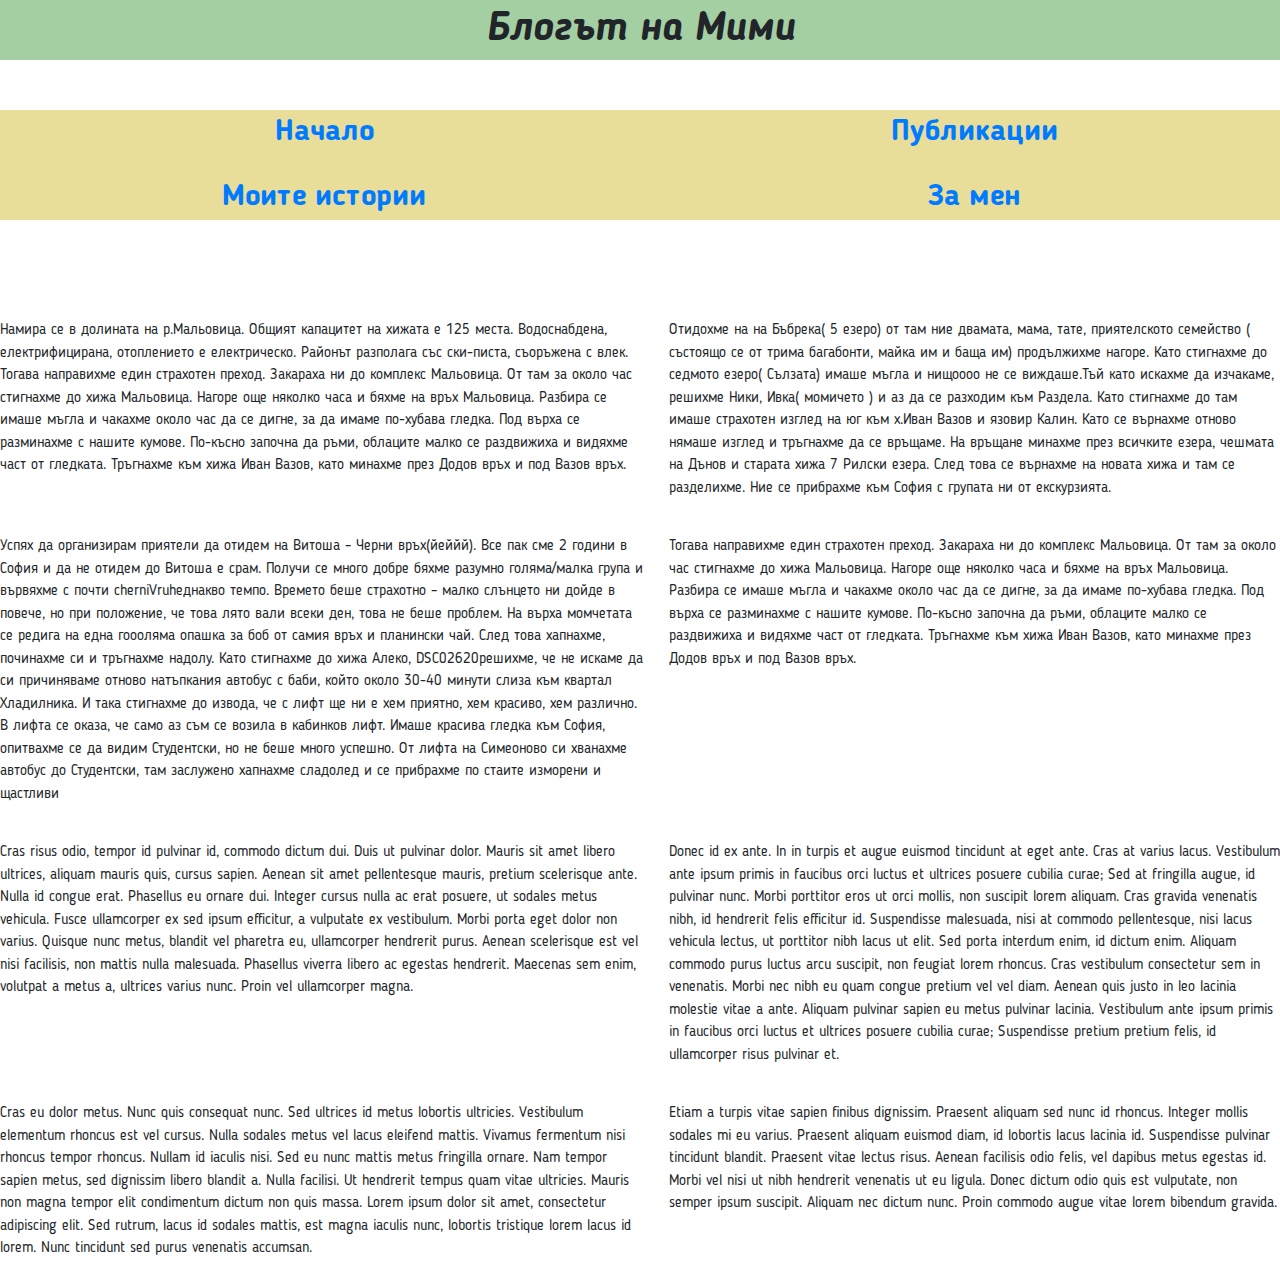
<file: index.html>
<!DOCTYPE html>
<html>

<head>
    <meta charset="utf-8" />
    <link rel="shortcut icon" href="#">
    <title>Блогът на Мими</title>
    <link rel="stylesheet" href="https://cdn.jsdelivr.net/npm/bootstrap@4.3.1/dist/css/bootstrap.min.css"
        integrity="sha384-ggOyR0iXCbMQv3Xipma34MD+dH/1fQ784/j6cY/iJTQUOhcWr7x9JvoRxT2MZw1T" crossorigin="anonymous">
    <link rel="stylesheet" href="style.css">
    <link rel="stylesheet" href="myStories.css">
</head>

<body>
    <div id="header-container">
        Блогът на Мими
    </div>
    <div class="wrapper">
        <a href="index.html">Начало</a>
        <a href="home.html">Публикации</a>
        <a href="myStories.html">Моите истории</a>
        <a href="forMe.html">За мен</a>
    </div>

    <!-- CONTENT -->
    <div>
        <div class="content">
            <p>
                Намира се в долината на р.Мальовица. Общият капацитет на хижата е 125 места.
                Водоснабдена, електрифицирана, отоплението е електрическо. Районът разполага със
                ски-писта, съоръжена с влек.
                Тогава направихме един страхотен преход. Закараха ни до комплекс Мальовица. От
                там
                за около час стигнахме до хижа Мальовица. Нагоре още няколко часа и бяхме на
                връх
                Мальовица. Разбира се имаше мъгла и чакахме около час да се дигне, за да имаме
                по-хубава гледка. Под върха се разминахме с нашите кумове. По-късно започна да
                ръми,
                облаците малко се раздвижиха и видяхме част от гледката. Тръгнахме към хижа Иван
                Вазов, като минахме през Додов връх и под Вазов връх.
            </p>
            <p>
                Отидохме на на Бъбрека( 5 езеро) от там ние двамата, мама, тате, приятелското
                семейство ( състоящо се от трима багабонти, майка им и баща им) продължихме
                нагоре.
                Като стигнахме до седмото езеро( Сълзата) имаше мъгла и нищоооо не се
                виждаше.Тъй
                като искахме да изчакаме, решихме Ники, Ивка( момичето ) и аз да се разходим към
                Раздела.
                Като стигнахме до там имаше страхотен изглед на юг към х.Иван Вазов и язовир
                Калин.
                Като се върнахме отново нямаше изглед и тръгнахме да се връщаме. На връщане
                минахме
                през всичките езера, чешмата на Дънов и старата хижа 7 Рилски езера. След това
                се
                върнахме на новата хижа и там се разделихме. Ние се прибрахме към София с
                групата ни
                от екскурзията.
            </p>
            <p>

                Успях да организирам приятели да отидем на Витоша – Черни връх(йеййй). Все пак
                сме 2
                години в София и да не отидем до Витоша е срам. Получи се много добре бяхме
                разумно
                голяма/малка група и вървяхме с почти cherniVruhеднакво темпо. Времето беше
                страхотно – малко слънцето ни дойде в повече, но при положение, че това лято
                вали
                всеки ден, това не беше проблем. На върха момчетата се редига на една гоооляма
                опашка за боб от самия връх и планински чай. След това хапнахме, починахме си и
                тръгнахме надолу. Като стигнахме до хижа Алеко, DSC02620решихме, че не искаме да
                си
                причиняваме отново натъпкания автобус с баби, който около 30-40 минути слиза към
                квартал Хладилника. И така стигнахме до извода, че с лифт ще ни е хем приятно,
                хем
                красиво, хем различно. В лифта се оказа, че само аз съм се возила в кабинков
                лифт.
                Имаше красива гледка към София, опитвахме се да видим Студентски, но не беше
                много
                успешно. От лифта на Симеоново си хванахме автобус до Студентски, там заслужено
                хапнахме сладолед и се прибрахме по стаите изморени и щастливи
            </p>
            <p>
                Тогава направихме един страхотен преход. Закараха ни до комплекс Мальовица. От
                там
                за около час стигнахме до хижа Мальовица. Нагоре още няколко часа и бяхме на
                връх
                Мальовица. Разбира се имаше мъгла и чакахме около час да се дигне, за да имаме
                по-хубава гледка. Под върха се разминахме с нашите кумове. По-късно започна да
                ръми,
                облаците малко се раздвижиха и видяхме част от гледката. Тръгнахме към хижа Иван
                Вазов, като минахме през Додов връх и под Вазов връх.
            </p>
            <p>

                Cras risus odio, tempor id pulvinar id, commodo dictum dui. Duis ut pulvinar dolor. Mauris sit amet
                libero ultrices, aliquam mauris quis, cursus sapien. Aenean sit amet pellentesque mauris, pretium
                scelerisque ante. Nulla id congue erat. Phasellus eu ornare dui. Integer cursus nulla ac erat posuere,
                ut sodales metus vehicula. Fusce ullamcorper ex sed ipsum efficitur, a vulputate ex vestibulum. Morbi
                porta eget dolor non varius. Quisque nunc metus, blandit vel pharetra eu, ullamcorper hendrerit purus.
                Aenean scelerisque est vel nisi facilisis, non mattis nulla malesuada. Phasellus viverra libero ac
                egestas hendrerit. Maecenas sem enim, volutpat a metus a, ultrices varius nunc. Proin vel ullamcorper
                magna.
            </p>
            <p>
                Donec id ex ante. In in turpis et augue euismod tincidunt at eget ante. Cras at varius lacus. Vestibulum
                ante ipsum primis in faucibus orci luctus et ultrices posuere cubilia curae; Sed at fringilla augue, id
                pulvinar nunc. Morbi porttitor eros ut orci mollis, non suscipit lorem aliquam. Cras gravida venenatis
                nibh, id hendrerit felis efficitur id. Suspendisse malesuada, nisi at commodo pellentesque, nisi lacus
                vehicula lectus, ut porttitor nibh lacus ut elit. Sed porta interdum enim, id dictum enim. Aliquam
                commodo purus luctus arcu suscipit, non feugiat lorem rhoncus. Cras vestibulum consectetur sem in
                venenatis. Morbi nec nibh eu quam congue pretium vel vel diam. Aenean quis justo in leo lacinia molestie
                vitae a ante. Aliquam pulvinar sapien eu metus pulvinar lacinia. Vestibulum ante ipsum primis in
                faucibus orci luctus et ultrices posuere cubilia curae; Suspendisse pretium pretium felis, id
                ullamcorper risus pulvinar et.
            </p>
            <p>

                Cras eu dolor metus. Nunc quis consequat nunc. Sed ultrices id metus lobortis ultricies. Vestibulum
                elementum rhoncus est vel cursus. Nulla sodales metus vel lacus eleifend mattis. Vivamus fermentum nisi
                rhoncus tempor rhoncus. Nullam id iaculis nisi. Sed eu nunc mattis metus fringilla ornare. Nam tempor
                sapien metus, sed dignissim libero blandit a. Nulla facilisi. Ut hendrerit tempus quam vitae ultricies.
                Mauris non magna tempor elit condimentum dictum non quis massa. Lorem ipsum dolor sit amet, consectetur
                adipiscing elit. Sed rutrum, lacus id sodales mattis, est magna iaculis nunc, lobortis tristique lorem
                lacus id lorem. Nunc tincidunt sed purus venenatis accumsan.
            </p>
            <p>

                Etiam a turpis vitae sapien finibus dignissim. Praesent aliquam sed nunc id rhoncus. Integer mollis
                sodales mi eu varius. Praesent aliquam euismod diam, id lobortis lacus lacinia id. Suspendisse pulvinar
                tincidunt blandit. Praesent vitae lectus risus. Aenean facilisis odio felis, vel dapibus metus egestas
                id. Morbi vel nisi ut nibh hendrerit venenatis ut eu ligula. Donec dictum odio quis est vulputate, non
                semper ipsum suscipit. Aliquam nec dictum nunc. Proin commodo augue vitae lorem bibendum gravida.
            </p>

        </div>
    </div>

    <script src="https://code.jquery.com/jquery-3.3.1.slim.min.js"
        integrity="sha384-q8i/X+965DzO0rT7abK41JStQIAqVgRVzpbzo5smXKp4YfRvH+8abtTE1Pi6jizo"
        crossorigin="anonymous"></script>
    <script src="https://cdn.jsdelivr.net/npm/popper.js@1.14.7/dist/umd/popper.min.js"
        integrity="sha384-UO2eT0CpHqdSJQ6hJty5KVphtPhzWj9WO1clHTMGa3JDZwrnQq4sF86dIHNDz0W1"
        crossorigin="anonymous"></script>
    <script src="https://cdn.jsdelivr.net/npm/bootstrap@4.3.1/dist/js/bootstrap.min.js"
        integrity="sha384-JjSmVgyd0p3pXB1rRibZUAYoIIy6OrQ6VrjIEaFf/nJGzIxFDsf4x0xIM+B07jRM"
        crossorigin="anonymous"></script>
</body>

</html>
</file>
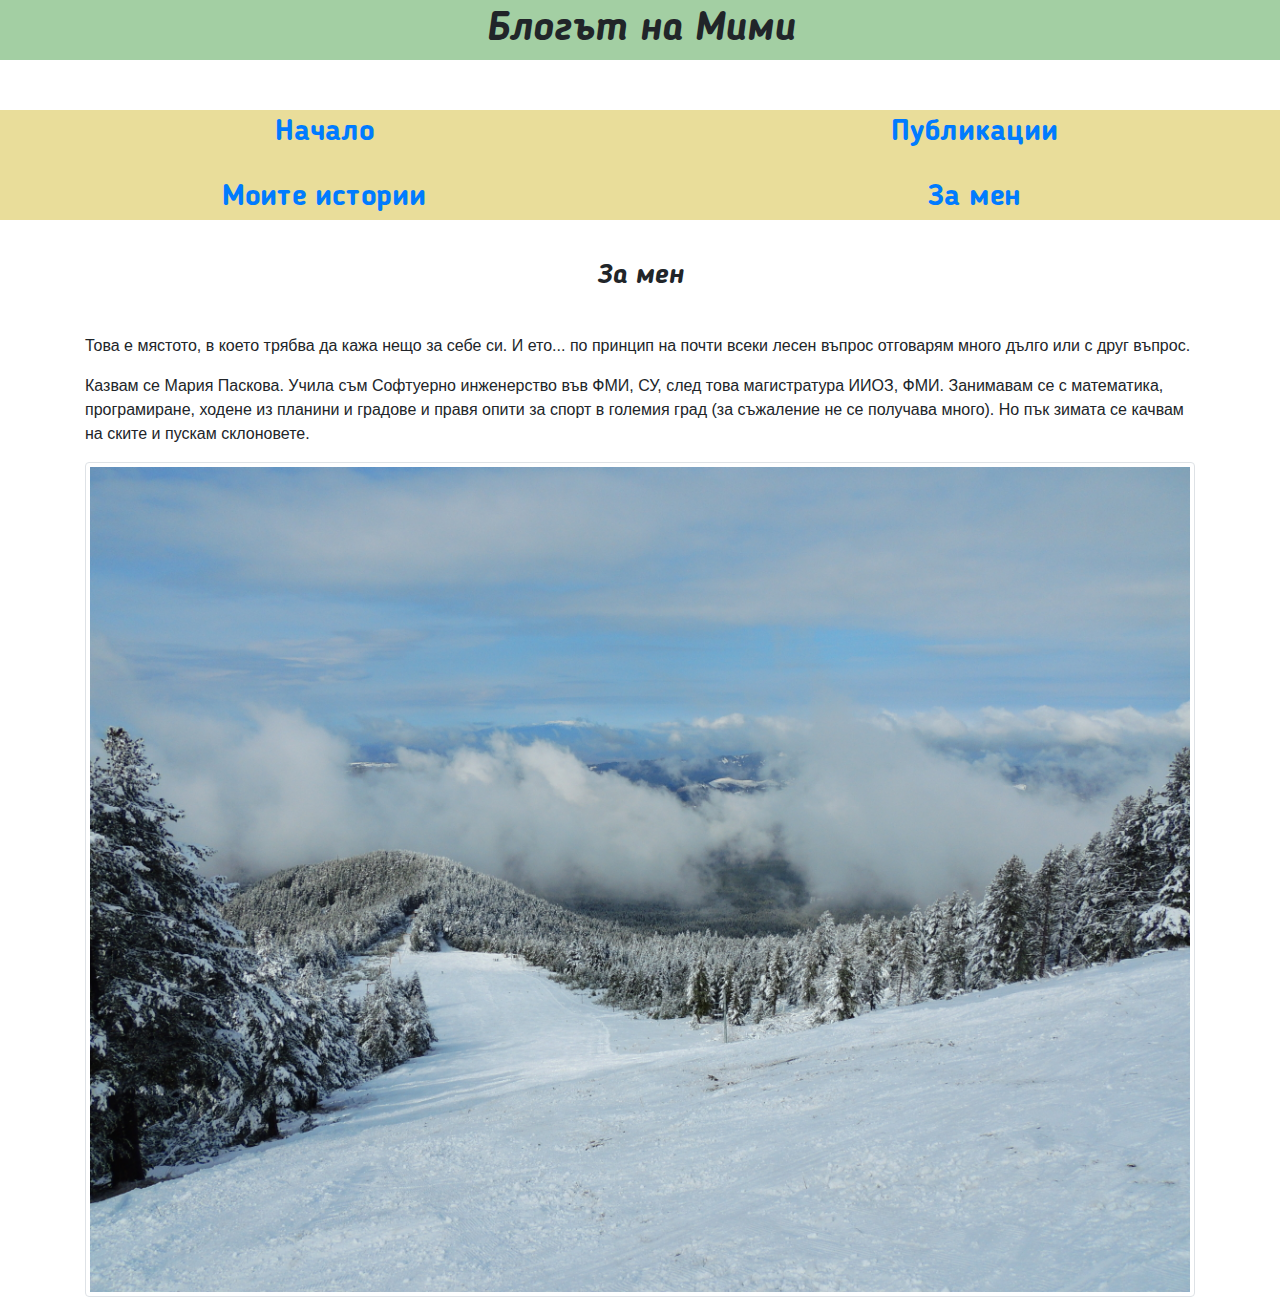
<file: forMe.html>
<!DOCTYPE html>
<html>

<head>
    <meta charset="utf-8" />
    <link rel="shortcut icon" href="#">
    <title>Блогът на Мими</title>
    <link rel="stylesheet" href="https://cdn.jsdelivr.net/npm/bootstrap@4.3.1/dist/css/bootstrap.min.css"
        integrity="sha384-ggOyR0iXCbMQv3Xipma34MD+dH/1fQ784/j6cY/iJTQUOhcWr7x9JvoRxT2MZw1T" crossorigin="anonymous">
    <link rel="stylesheet" href="style.css">
    <link rel="stylesheet" href="myStories.css">
</head>

<body>
    <div id="header-container">
        Блогът на Мими
    </div>
    <div class="wrapper">
        <a href="index.html">Начало</a>
        <a href="home.html">Публикации</a>
        <a href="myStories.html">Моите истории</a>
        <a href="forMe.html">За мен</a>
    </div>

    <!-- INFORMATION FOR ME -->

    <div class="container">
        <div class="panel panel-primary">
            <div class="panel-heading">
                <h3 class="panel-title"><strong>За мен</strong></h3>
            </div>
            <div class="panel-body">
                <p>
                    Това е мястото, в което трябва да кажа нещо за себе си. И ето...
                    по принцип на почти всеки лесен въпрос отговарям много дълго или с друг въпрос.
                </p>
                <p>
                    Казвам се Мария Паскова. Учила съм Софтуерно инженерство във ФМИ, СУ, след това магистратура ИИОЗ,
                    ФМИ.
                    Занимавам се с математика, програмиране, ходене из планини и градове и правя опити за спорт в
                    големия град (за съжаление не се получава много). Но пък зимата се качвам на ските и пускам
                    склоновете.
                </p>
                <img src="images/background.JPG" class="story-thumbnail img-thumbnail" alt="Thumbnail Image">
            </div>
        </div>
    </div>

    <script src="https://code.jquery.com/jquery-3.3.1.slim.min.js"
        integrity="sha384-q8i/X+965DzO0rT7abK41JStQIAqVgRVzpbzo5smXKp4YfRvH+8abtTE1Pi6jizo"
        crossorigin="anonymous"></script>
    <script src="https://cdn.jsdelivr.net/npm/popper.js@1.14.7/dist/umd/popper.min.js"
        integrity="sha384-UO2eT0CpHqdSJQ6hJty5KVphtPhzWj9WO1clHTMGa3JDZwrnQq4sF86dIHNDz0W1"
        crossorigin="anonymous"></script>
    <script src="https://cdn.jsdelivr.net/npm/bootstrap@4.3.1/dist/js/bootstrap.min.js"
        integrity="sha384-JjSmVgyd0p3pXB1rRibZUAYoIIy6OrQ6VrjIEaFf/nJGzIxFDsf4x0xIM+B07jRM"
        crossorigin="anonymous"></script>
</body>

</html>
</file>
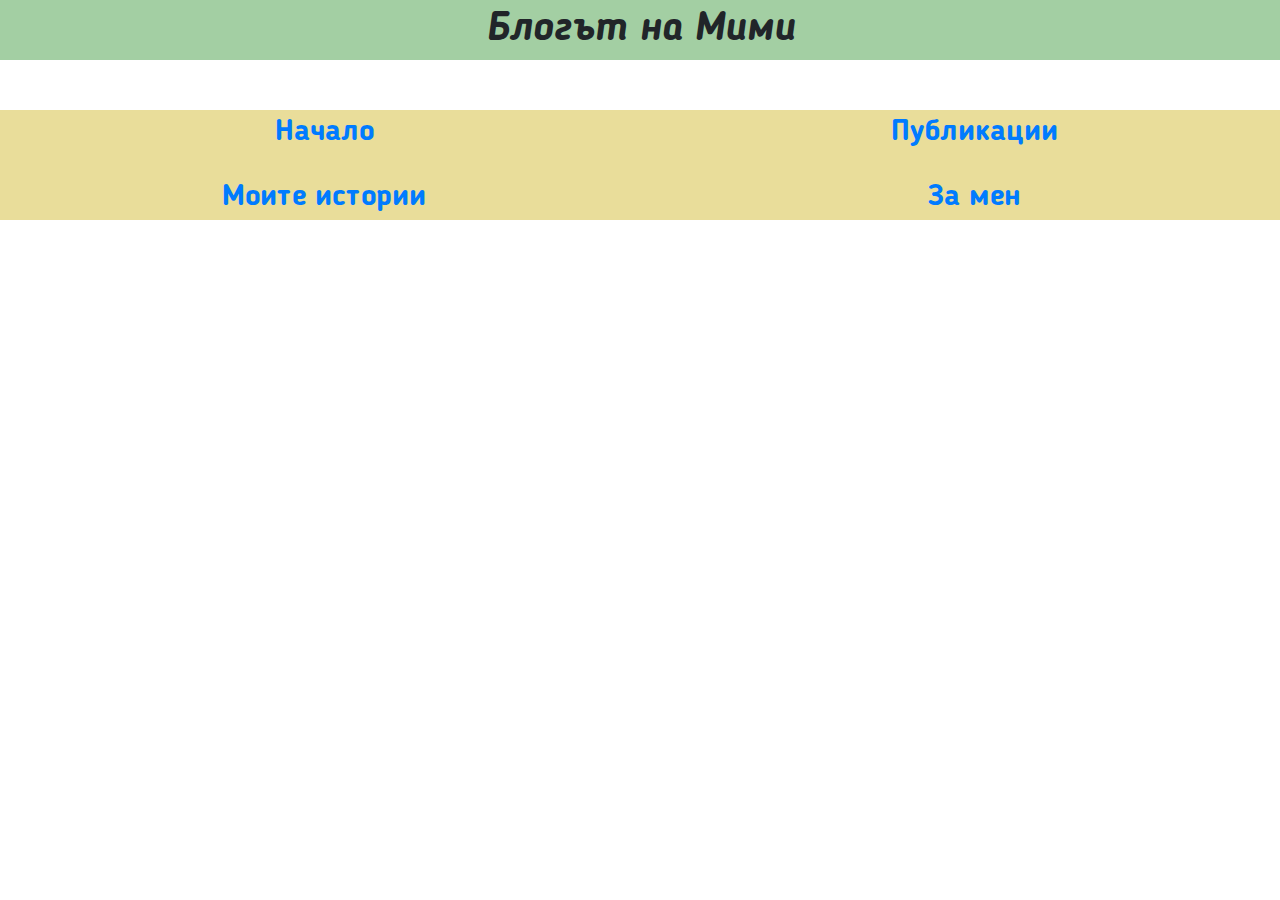
<file: template.html>
<!DOCTYPE html>
<html>

<head>
    <meta charset="utf-8" />
    <title>Блогът на Мими</title>
    <link rel="stylesheet" href="https://cdn.jsdelivr.net/npm/bootstrap@4.3.1/dist/css/bootstrap.min.css"
        integrity="sha384-ggOyR0iXCbMQv3Xipma34MD+dH/1fQ784/j6cY/iJTQUOhcWr7x9JvoRxT2MZw1T" crossorigin="anonymous">
    <link rel="stylesheet" href="style.css">
    <link rel="stylesheet" href="myStories.css">
</head>

<body>
    <div id="header-container">
        Блогът на Мими
    </div>
    <div class="wrapper">
        <a href="index.html">Начало</a>
        <a href="home.html">Публикации</a>
        <a href="myStories.html">Моите истории</a>
        <a href="forMe.html">За мен</a>
    </div>

    <!-- CUSTOM CONTENT -->

    <script src="https://code.jquery.com/jquery-3.3.1.slim.min.js"
        integrity="sha384-q8i/X+965DzO0rT7abK41JStQIAqVgRVzpbzo5smXKp4YfRvH+8abtTE1Pi6jizo"
        crossorigin="anonymous"></script>
    <script src="https://cdn.jsdelivr.net/npm/popper.js@1.14.7/dist/umd/popper.min.js"
        integrity="sha384-UO2eT0CpHqdSJQ6hJty5KVphtPhzWj9WO1clHTMGa3JDZwrnQq4sF86dIHNDz0W1"
        crossorigin="anonymous"></script>
    <script src="https://cdn.jsdelivr.net/npm/bootstrap@4.3.1/dist/js/bootstrap.min.js"
        integrity="sha384-JjSmVgyd0p3pXB1rRibZUAYoIIy6OrQ6VrjIEaFf/nJGzIxFDsf4x0xIM+B07jRM"
        crossorigin="anonymous"></script>
</body>

</html>
</file>
<file: style.css>
@font-face {
	font-family: 'SofiaSans';
	src: url('./myFont/SofiaSans-Black.woff2') format('woff2');
	font-weight: normal;
	font-style: normal;
   }
@font-face {
	font-family: 'SofiaSans';
	src: url('./myFont/SofiaSans-Bold.woff2') format('woff2');
	font-weight: bold;
	font-style: normal;
}
@font-face {
	font-family: 'SofiaSans';
	src: url('./myFont/SofiaSans-BlackItalic.woff2') format('woff2');
	font-weight: normal;
	font-style: italic;
}
@font-face {
	font-family: 'SofiaSans';
	src: url('./myFont/SofiaSans-BoldItalic.woff2') format('woff2');
	font-weight: bold;
	font-style: italic;
}



@font-face {
	font-family: 'Blogger_Sans';
	src: url('./myFont/Blogger_Sans.woff2') format('woff2');
	font-weight: normal;
	font-style: normal;
   }
@font-face {
	font-family: 'Blogger_Sans';
	src: url('./myFont/Blogger_Sans-Bold.woff2') format('woff2');
	font-weight: bold;
	font-style: normal;
}
@font-face {
	font-family: 'Blogger_Sans';
	src: url('./myFont/Blogger_Sans-Italic.woff2') format('woff2');
	font-weight: normal;
	font-style: italic;
}
@font-face {
	font-family: 'Blogger_Sans';
	src: url('./myFont/Blogger_Sans-Bold_Italic.woff2') format('woff2');
	font-weight: bold;
	font-style: italic;
}


#header-container {
	display: grid;
	font-family: "Blogger_Sans";
	font-weight: bold;
	font-style: italic;
	justify-content: center;
	font-size: 40px;
	background-color: rgb(163, 207, 163);
}


.wrapper {
	display: grid;
	grid-template-rows: auto;
	font-family: "Blogger_Sans";
	font-weight: bold;
	justify-items: center;
	margin-top: 50px;
    font-size: 30px;
	grid-template-columns: repeat(4, 1fr [col-start]);
    grid-gap: 20px;
	background-color: rgb(233, 221, 154);
}

.content {
	display: grid;
	grid-template-columns: 1fr 1fr 1fr 1fr;
	font-family: "Blogger_Sans";
	font-weight: normal;
	font-size: 15px;
	grid-gap: 20px;
	margin-top: 100px;

}

.panel-title {
	font-family: "Blogger_Sans";
	font-weight: bold;
	font-style: italic;

	margin: 40px;
    text-align: center;
}


.home-images {
	display: grid;
	grid-template-columns: [line1] 300px [line2] 400px [line3] 600px [line4] auto [line5];
	/* grid-template-columns: [line1] 400px [line2] 600px [line3] auto [line4]; */
  	/* grid-template-rows: [row1] 25% [row2] auto [row3] auto [row4]; */
	grid-gap: 20px;
}

@media (min-width: 1000px) and (max-width: 1500px) {
	.content {
		grid-template-columns: auto auto;
	}

	.wrapper {
		grid-template-columns: auto auto;
	}

	.home-images {
		grid-template-columns: auto auto;
	}
	
}

@media (min-width: 1500px) and (max-width: 1700px) {
	.home-images {
		grid-template-columns: auto auto auto;
	}
}

@media  (max-width: 1000px) {
	.content{
		grid-template-columns: auto;
	}

	.wrapper {
		grid-template-columns: auto;
	}

	.home-images {
		grid-template-columns: 800px;
		justify-items: center;
		margin-left: 60px;
		grid-gap: 60px;
	
	}
	
}
</file>
<file: myStories.css>
.stories-title {
	margin: 40px;
	text-align: center;
}


.story-container {
	display: grid;
	place-items: center;
	grid-gap: 10px;

	cursor: pointer;
	margin-bottom: 15px;
	padding: 10px;

	border: 1px solid;
	border-color: #983838;

	&:hover {
		border-color: lightblue;
	}

	
	.story-thumbnail {
		width: 200px;
		height: 150px;
	}

	.story-information {
		display: inline-block;
		vertical-align: top;

		.story-title {
			font-weight: bold;
			font-size: 20px;
		}
	}
}
</file>
